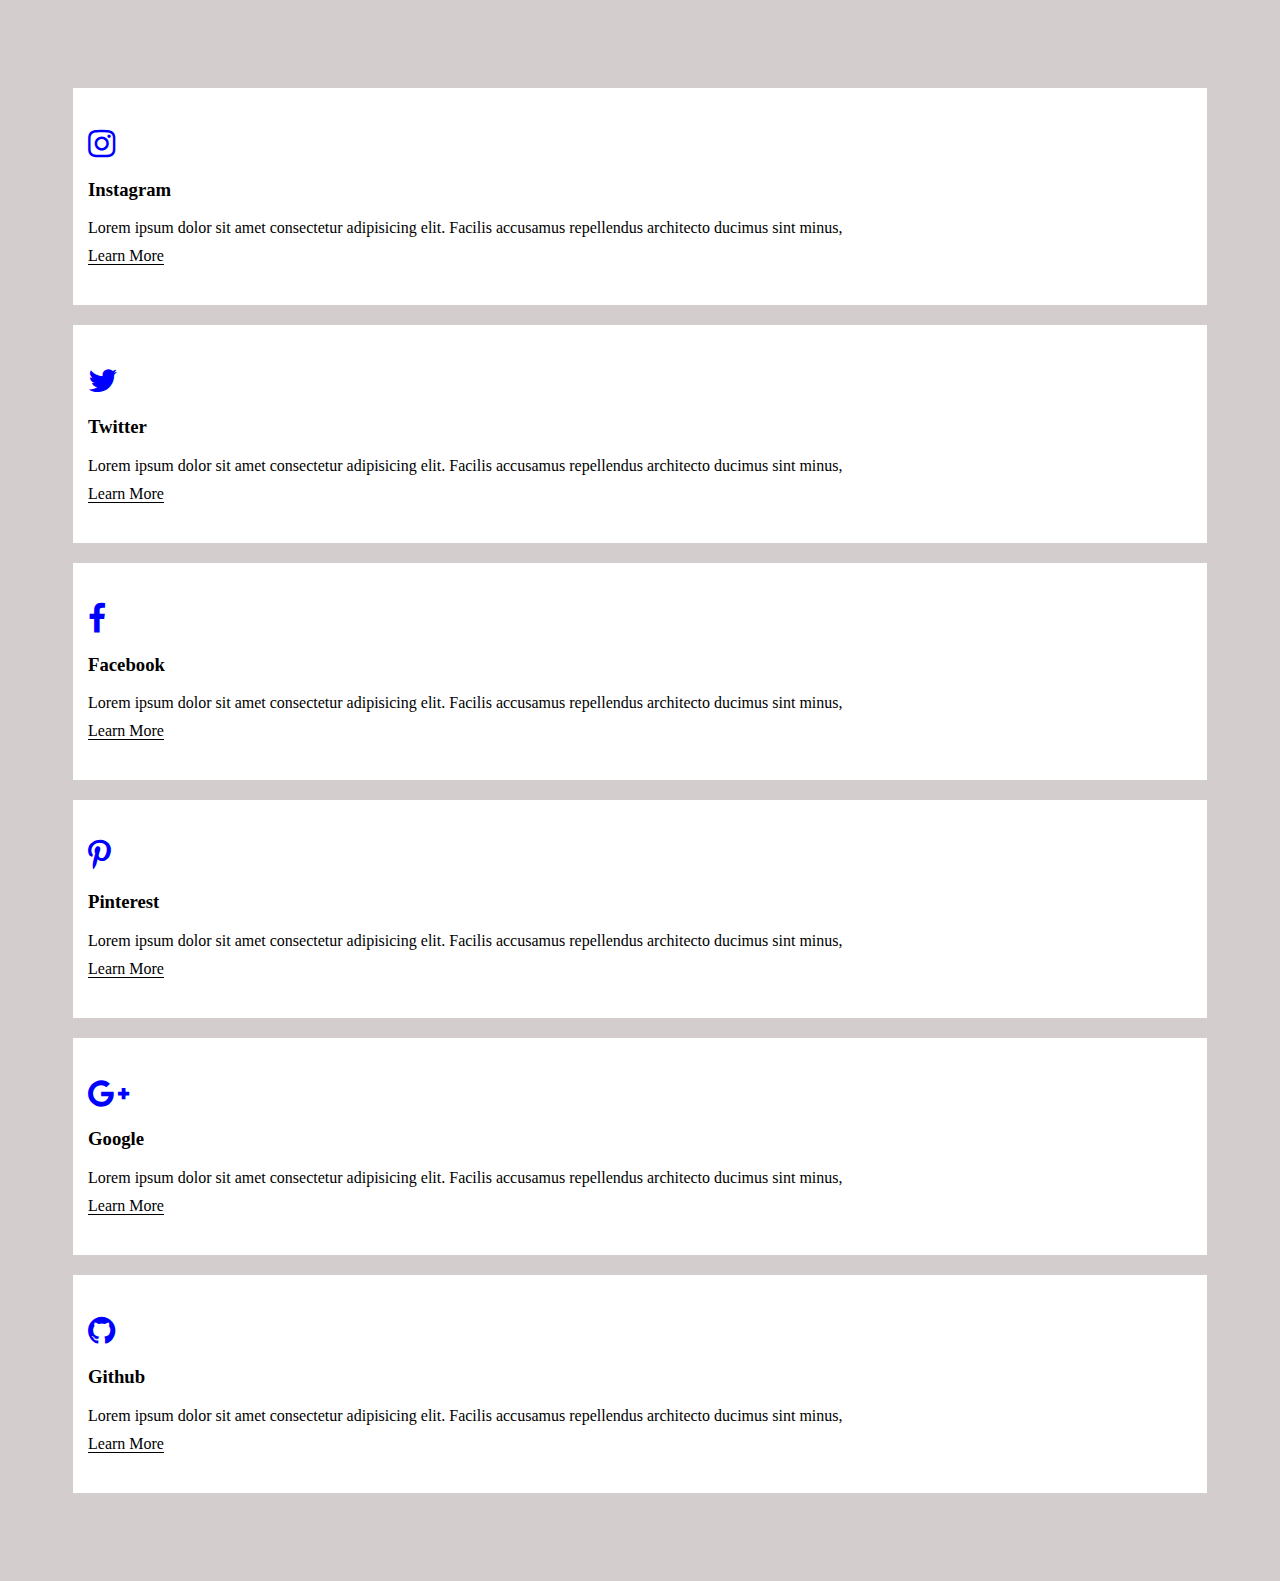
<file: index.html>
<!DOCTYPE html>
<html lang="en">
<head>
    <meta charset="UTF-8">
    <meta http-equiv="X-UA-Compatible" content="IE=edge">
    <meta name="viewport" content="width=device-width, initial-scale=1.0">
    <title>Document</title>
    <link rel="stylesheet"  href="https://cdn.jsdelivr.net/npm/bootstrap@4.6.1/dist/css/bootstrap.min.css" integrity="sha384-zCbKRCUGaJDkqS1kPbPd7TveP5iyJE0EjAuZQTgFLD2ylzuqKfdKlfG/eSrtxUkn" crossorigin="anonymous">
    <link rel="stylesheet" href="https://cdnjs.cloudflare.com/ajax/libs/font-awesome/4.7.0/css/font-awesome.min.css">
    <link rel="stylesheet" href="style.css">
</head>
<body>
    <div class="box">
        <div class="container">
            <div class="row">
                <div class="col-lg-4 col-md-4 col-xl-4 col-sm-4">
                    <div class="box-1 text-center">
                        <i class="fa fa-instagram fa-2x" ></i>
                        <h3>Instagram</h3>
                        <div class="text"><span>Lorem ipsum dolor sit amet consectetur adipisicing elit. Facilis accusamus repellendus architecto ducimus sint minus,</span></div>
                        <a class="link">Learn More</a>
                    </div>
                </div>
                <div class="col-lg-4 col-md-4 col-xl-4 col-sm-4">
                    <div class="box-1 text-center">
                        <i class="fa fa-twitter fa-2x" ></i>
                        <h3>Twitter</h3>
                        <div class="text"><span>Lorem ipsum dolor sit amet consectetur adipisicing elit. Facilis accusamus repellendus architecto ducimus sint minus,</span></div>
                        <a class="link">Learn More</a>
                    </div>
                </div>
                <div class="col-lg-4 col-md-4 col-xl-4 col-sm-4">
                    <div class="box-1 text-center">
                        <i class="fa fa-facebook fa-2x" ></i>
                        <h3>Facebook</h3>
                        <div class="text"><span>Lorem ipsum dolor sit amet consectetur adipisicing elit. Facilis accusamus repellendus architecto ducimus sint minus,</span></div>
                        <a class="link">Learn More</a>
                    </div>
                </div>
                <div class="col-lg-4 col-md-4 col-xl-4 col-sm-4">
                    <div class="box-1 text-center">
                        <i class="fa fa-pinterest-p fa-2x" aria-hidden="true"></i>                        
                        <h3>Pinterest</h3>
                        <div class="text"><span>Lorem ipsum dolor sit amet consectetur adipisicing elit. Facilis accusamus repellendus architecto ducimus sint minus,</span></div>
                        <a class="link">Learn More</a>
                    </div>
                </div>
                <div class="col-lg-4 col-md-4 col-xl-4 col-sm-4">
                    <div class="box-1 text-center">
                        <i class="fa fa-google-plus fa-2x" aria-hidden="true"></i>
                        <h3>Google</h3>
                        <div class="text"><span>Lorem ipsum dolor sit amet consectetur adipisicing elit. Facilis accusamus repellendus architecto ducimus sint minus,</span></div>
                        <a class="link">Learn More</a>
                    </div>
                </div>
                <div class="col-lg-4 col-md-4 col-xl-4 col-sm-4">
                    <div class="box-1 text-center">
                        <i class="fa fa-github fa-2x" aria-hidden="true"></i>
                        <h3>Github</h3>
                        <div class="text"><span>Lorem ipsum dolor sit amet consectetur adipisicing elit. Facilis accusamus repellendus architecto ducimus sint minus,</span></div>
                        <a class="link">Learn More</a>
                    </div>
                </div>
            </div>
        </div>    
    </div>
</body>
</html>
</file>
<file: style.css>
body{
    background-color: rgb(212, 205, 205);
    /* padding: 50px; */
}
/* .row{
    padding: 10px;
} */
p{
    font-size: 14px;
}
.box-1{
    background-color: #fff;
    padding: 40px 15px;
    margin: 20px 5px;
}
.fa{
    color: blue;
}
a{
    border-bottom: 1px solid black;
}
.text{
    margin: 10px 0;
}
.box{
    padding: 60px;
}
</file>
